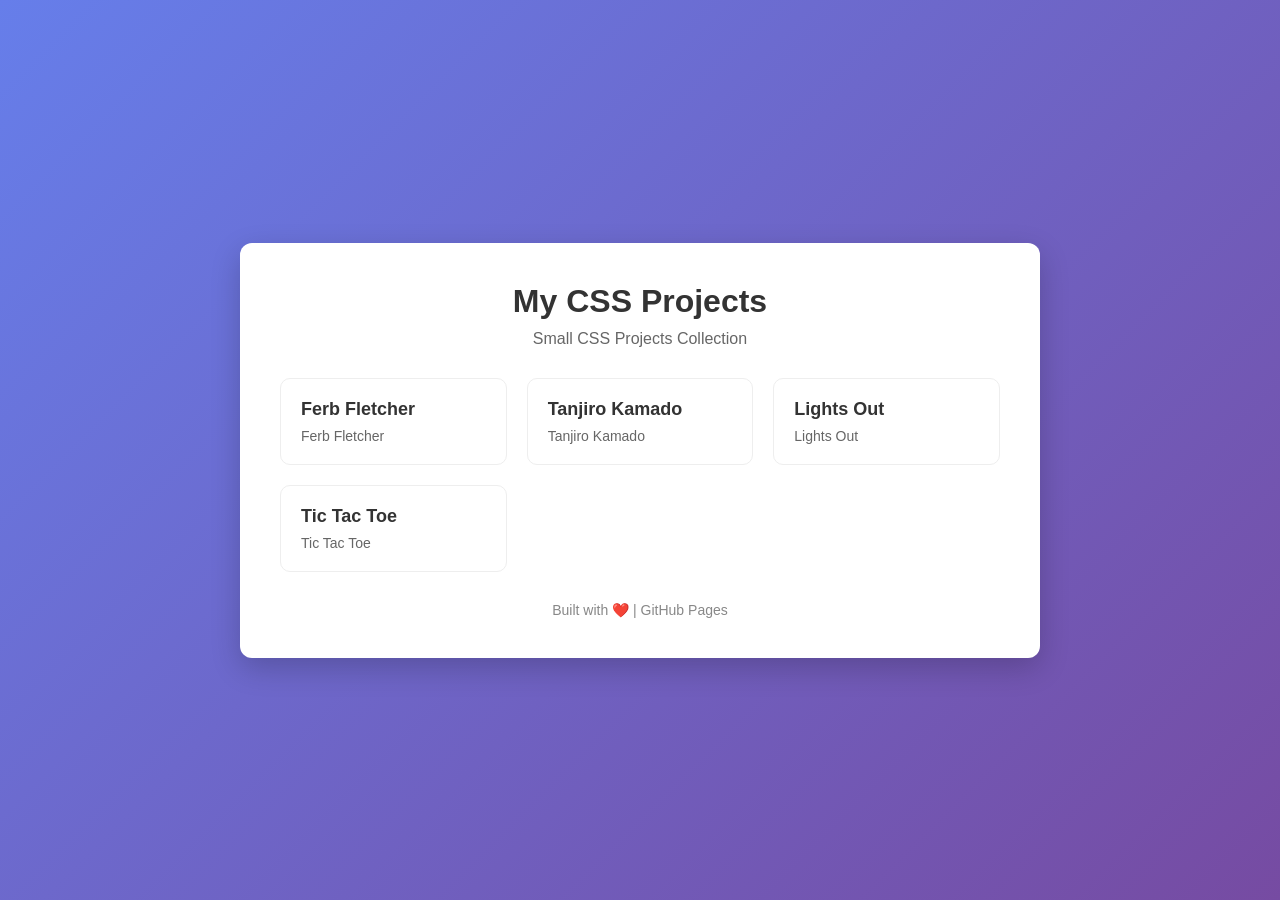
<file: index.html>
<!DOCTYPE html>
<html lang="en">
<head>
  <meta charset="UTF-8">
  <meta name="viewport" content="width=device-width, initial-scale=1.0">
  <title>My CSS Projects</title>
  <style>
    * {
      margin: 0;
      padding: 0;
      box-sizing: border-box;
      font-family: Arial, Helvetica, sans-serif;
    }

    body {
      background: linear-gradient(135deg, #667eea, #764ba2);
      min-height: 100vh;
      display: flex;
      align-items: center;
      justify-content: center;
      color: #333;
    }

    .container {
      background: white;
      padding: 40px;
      border-radius: 12px;
      width: 90%;
      max-width: 800px;
      box-shadow: 0 10px 30px rgba(0,0,0,0.2);
    }

    h1 {
      text-align: center;
      margin-bottom: 10px;
      color: #333;
    }

    .subtitle {
      text-align: center;
      color: #666;
      margin-bottom: 30px;
    }

    .projects {
      display: grid;
      grid-template-columns: repeat(auto-fit, minmax(200px, 1fr));
      gap: 20px;
    }

    .project-card {
      border: 1px solid #eee;
      padding: 20px;
      border-radius: 10px;
      transition: 0.3s ease;
      text-decoration: none;
      color: inherit;
    }

    .project-card:hover {
      transform: translateY(-5px);
      box-shadow: 0 8px 20px rgba(0,0,0,0.1);
      border-color: #667eea;
    }

    .project-title {
      font-size: 18px;
      font-weight: bold;
      margin-bottom: 8px;
    }

    .project-desc {
      font-size: 14px;
      color: #666;
    }

    footer {
      text-align: center;
      margin-top: 30px;
      color: #888;
      font-size: 14px;
    }

  </style>
</head>
<body>
  <div class="container">
    <h1>My CSS Projects</h1>
    <p class="subtitle">Small CSS Projects Collection</p>

    <div class="projects">
      
      <!-- Project 1 -->
      <a href="./Ferb Fletcher" class="project-card">
        <div class="project-title">Ferb Fletcher</div>
        <div class="project-desc">Ferb Fletcher</div>
      </a>

      <!-- Project 2 -->
      <a href="./Tanjiro Kamado" class="project-card">
        <div class="project-title">Tanjiro Kamado</div>
        <div class="project-desc">Tanjiro Kamado</div>
      </a>

      <!-- Project 3 -->
      <a href="./Lights Out" class="project-card">
        <div class="project-title">Lights Out</div>
        <div class="project-desc">Lights Out</div>
      </a>

      <!-- Project 4 -->
      <a href="./Tic-Tac-Toe" class="project-card">
        <div class="project-title">Tic Tac Toe</div>
        <div class="project-desc">Tic Tac Toe</div>
      </a>

    </div>

    <footer>
      Built with ❤️ | GitHub Pages
    </footer>

  </div>
</body>
</html>
</file>
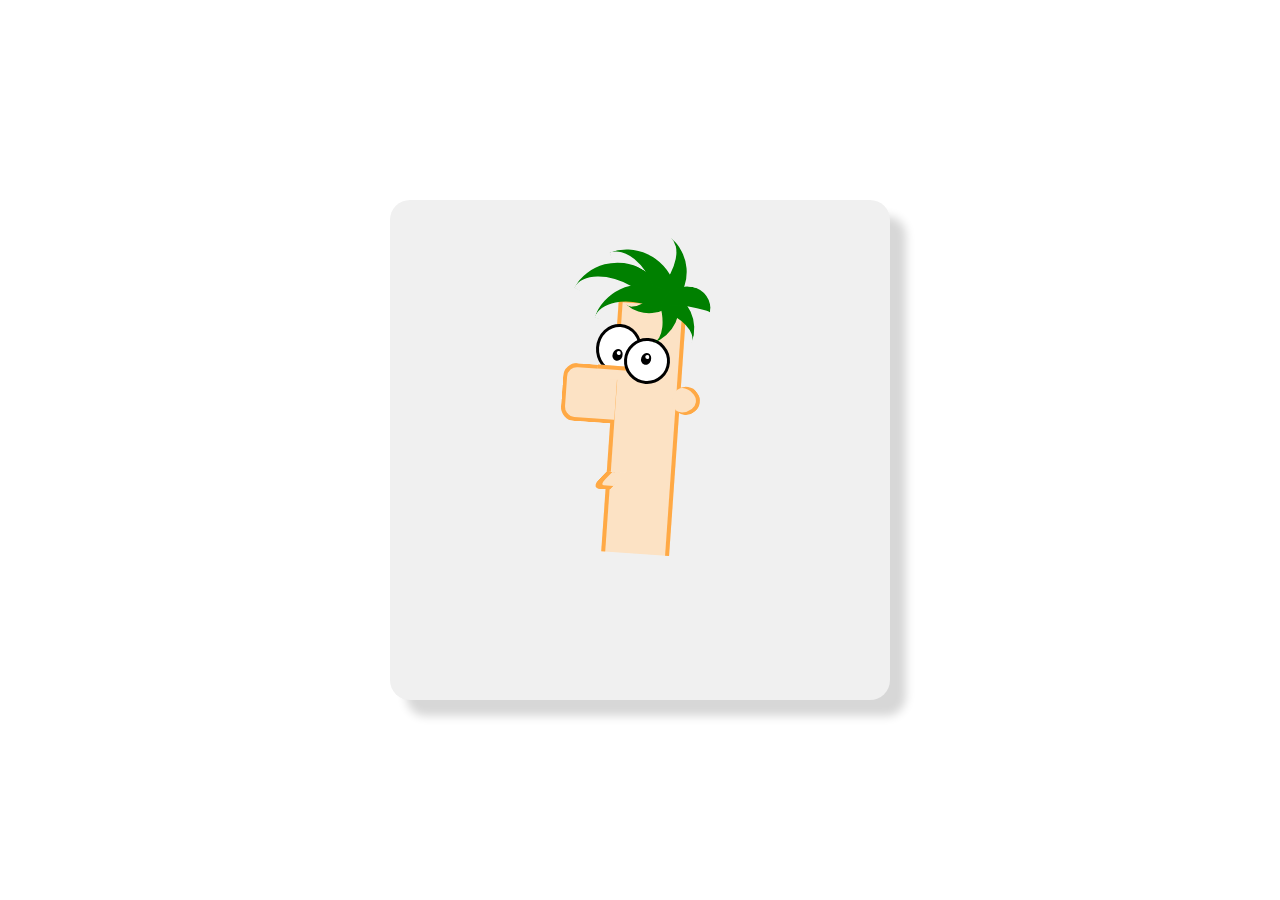
<file: Ferb Fletcher/index.html>
<!DOCTYPE html>
<html>
<head>
	<title></title>
	<link rel="stylesheet" type="text/css" href="style.css">
</head>
<body>
	<div class="container">
		<div class="face"></div>
		<div class="nose"></div>
		<div class="eye"></div>
		<div class="eye eye1"></div>
		<div class="hair">
			<div></div>
			<div></div>
			<div></div>
			<div></div>
			<div></div>
		</div>
	</div>
</body>
</html>
</file>
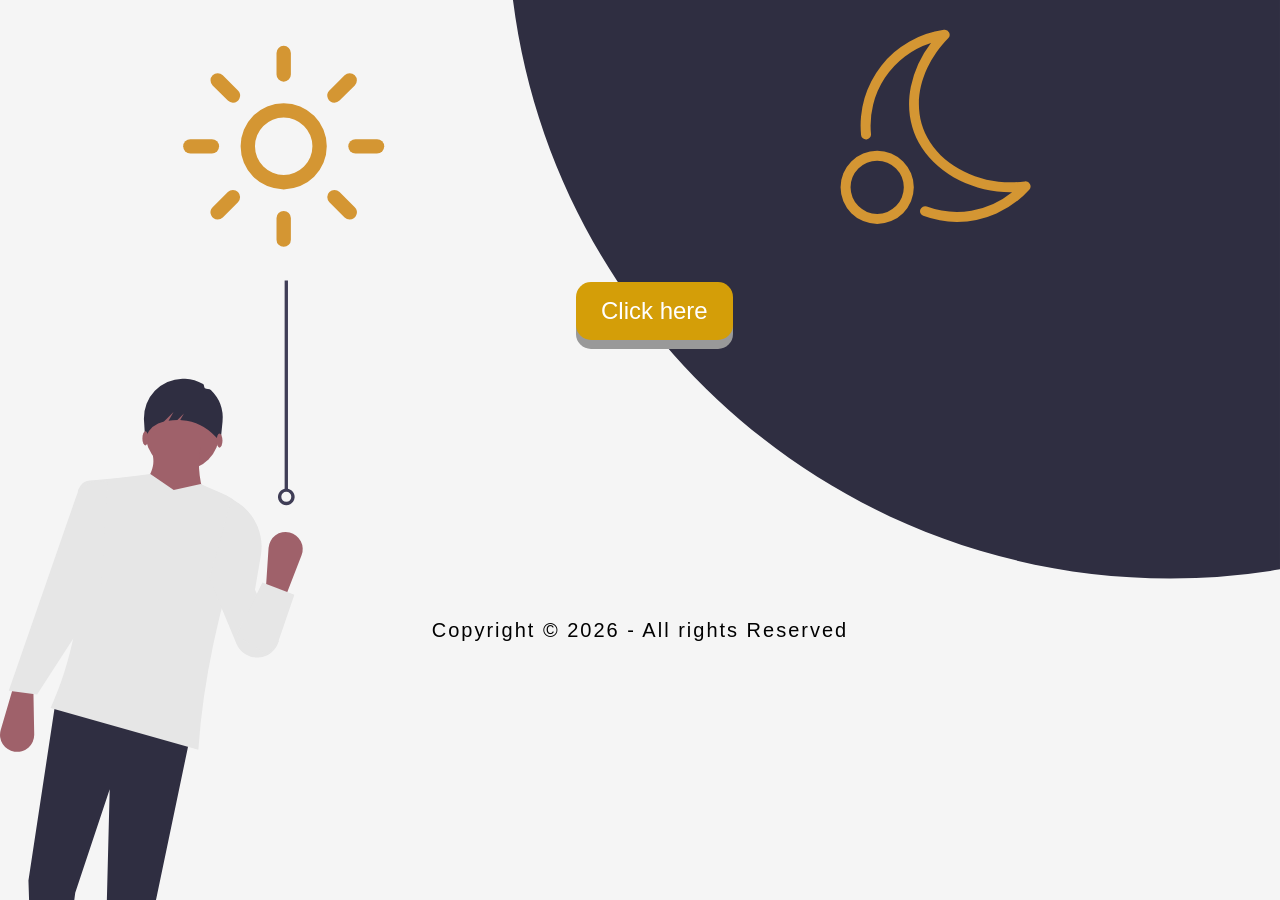
<file: Lights Out/index.html>
<!DOCTYPE html>
<html lang="en">
    <head>
        <meta charset="UTF-8" />
        <meta name="viewport" content="width=device-width, initial-scale=1.0" />
        <title>Lights out</title>
        <link rel="stylesheet" type="text/css" href="style.css">
    </head>

    <body>
        <button class="button" onclick="myFunction()">Click here</button>
        <footer>
            Copyright © 2026 - All rights Reserved
        </footer>

        <script>
            function myFunction() {
                var element = document.body;
                element.classList.toggle("dark-mode");
            }
        </script>
    </body>
</html>
</file>
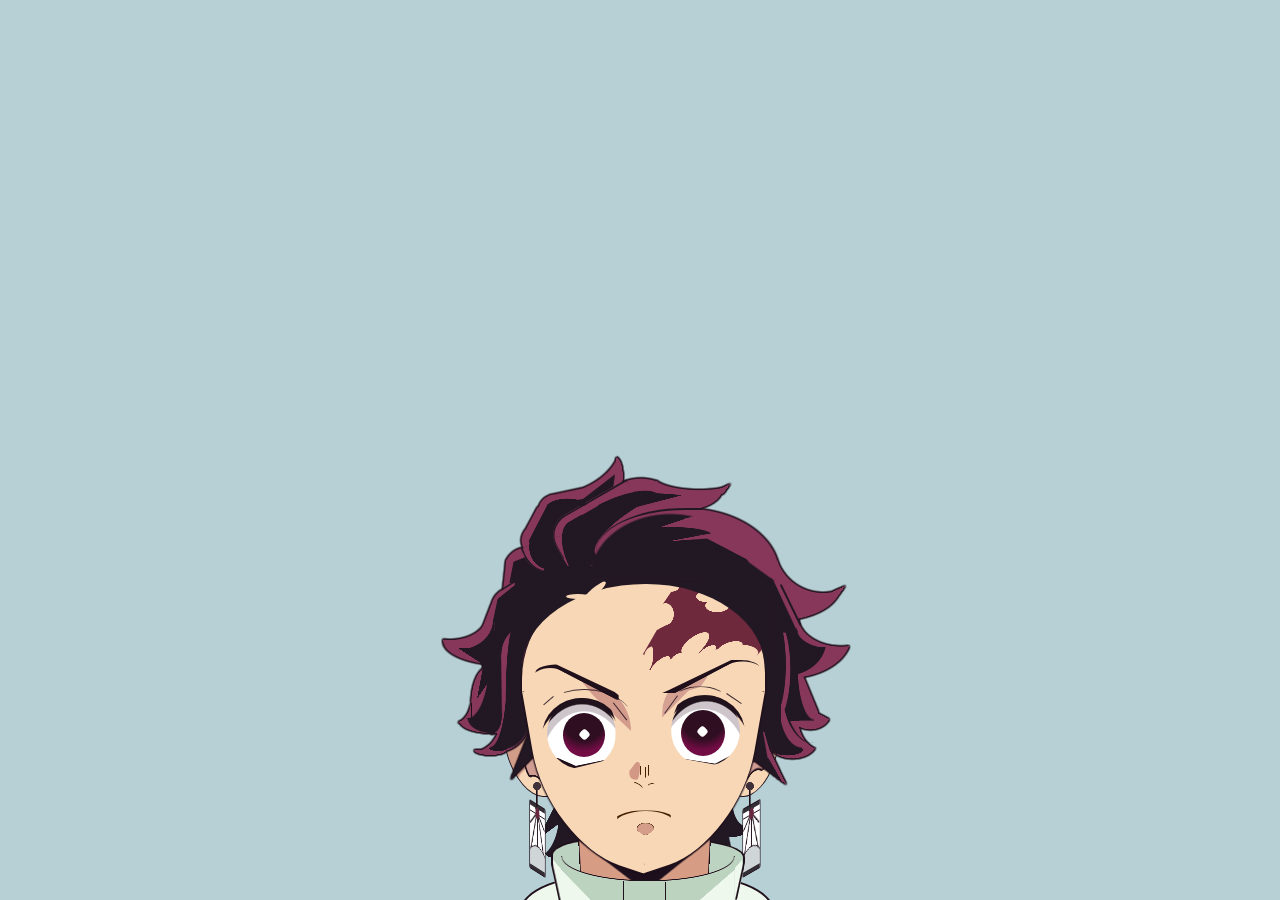
<file: Tanjiro Kamado/index.html>
<!DOCTYPE html>
<html>
<head>
  <meta charset="utf-8">
  <meta name="viewport" content="width=device-width, initial-scale=1">
  <title></title>
  <link rel="stylesheet" href="style.css">
</head>
<body>
<div class="kamado">
  <div class="b-neck"></div>
  <div class="neck"></div>
  <div class="ear-r"></div>
  <div class="earing-r"></div>
  <div class="ear-l"></div>
  <div class="earing-l"></div>
  <div class="hair"></div>
  <div class="face"><div></div></div>
  <div class="eye-r"></div>
  <div class="eye-l"></div>
  <div class="u-eye-l"></div>
  <div class="u-eye-r"></div>
  <div class="mouth"></div>
  <div class="b-hair"></div>
  <div class="f1"></div>
  <div class="f2"></div>
  <div class="f3"></div>
  <div class="f4"></div>
  <div class="f5"></div>
  <div class="f6"></div>
  <div class="f7"></div>
  <div class="f8"></div>
</div>

</body>
</html>
</file>
<file: Ferb Fletcher/style.css>
.container {
	position: absolute;
	background: #f0f0f0;
	height: 500px;
	width: 500px;
	left: 50%;
	top: 50%;
	transform: translate(-50%, -50%);
	box-shadow: 16px 16px 10px #d7d7d7;
	border-radius: 20px;
}

.face {
	position: relative;
	background: #fce2c4;
	height: 250px;
	width: 60px;
	left: 220px;
	top: 100px;
	border: 4px solid #ffa945;
	border-bottom: none;
	transform: rotate(4deg);
}

.face::before {
	content: "";
	position: absolute;
	background: #fce2c4;
	height: 14px;
	width: 14px;
	left: -12px;
	top: 170px;
	transform: skew(-40deg);
	border-left: 6px solid #ffa945;
	border-bottom: 4px solid #ffa945;
	border-bottom-left-radius: 10px;
}

.face::after {
	content: "";
	position: absolute;
	height: 24px;
	width: 24px;
	background: #fce2c4;
	border-radius: 50%;
	border: 4px solid #ffa945;
	left: 56px;
	top: 80px;
	border-left: none;
	border-top: none;
	transform: rotate(-40deg);
}

.nose {
	position: relative;
	height: 50px;
	width: 50px;
	background: #fce2c4;
	border: 4px solid #ffa945;
	left: 172px;
	bottom: 90px;
	border-right: none;
	border-radius: 14px 0 0 14px;
	transform: rotate(4deg);
	z-index: 1;
}

.nose::after {
	content: "";
	position: absolute;
	height: 10px;
	width: 30px;
	background: #fce2c4;
	border-top: 4px solid #ffa945;
	left: 30px;
	top: -4px;
}

.eye {
	position: relative;
	height: 44px;
	width: 40px;
	border-radius: 50%;
	background: white;
	border: 3px solid black;
	bottom: 188px;
	left: 206px;
	transform: rotate(4deg);
	z-index: 0;
}

.eye::before {
	content: "";
	position: absolute;
	height: 12px;
	width: 10px;
	border-radius: 50%;
	background: black;
	left: 14px;
	top: 22px;
	transform: rotate(16deg);
}

.eye::after {
	content: "";
	position: absolute;
	height: 4px;
	width: 4px;
	border-radius: 50%;
	background: white;
	left: 18px;
	top: 24px;
}

.eye1 {
	height: 40px;
	width: 40px;
	bottom: 224px;
	left: 234px;
	z-index: 10;
}

.eye1::before {
	top: 12px;
}

.eye1::after {
	top: 14px;
}

.hair {
	position: relative;
	z-index: -2;
	bottom: 252px;
	left: 10px;
	z-index: 100;
}

.hair>div:nth-child(1) {
	position: absolute;
	background: transparent;
	height: 30px;
	width: 100px;
	border-top: 20px solid green;
	border-radius: 50px 40px 0 0;
	bottom: 40px;
	left: 180px;
	transform: rotate(30deg);
}

.hair>div:nth-child(2) {
	position: absolute;
	background: transparent;
	height: 30px;
	width: 100px;
	border-top: 20px solid green;
	border-radius: 50px 40px 0 0;
	bottom: 40px;
	left: 200px;
	transform: rotate(70deg);
}

.hair>div:nth-child(3) {
	position: absolute;
	background: transparent;
	height: 30px;
	width: 80px;
	border-top: 20px solid green;
	border-radius: 50px 40px 0 0;
	bottom: 50px;
	left: 220px;
	transform: rotate(130deg);
}

.hair>div:nth-child(4) {
	position: absolute;
	background: transparent;
	height: 30px;
	width: 100px;
	border-top: 20px solid green;
	border-radius: 50px 40px 0 0;
	bottom: 20px;
	left: 200px;
	transform: rotate(20deg);
}

.hair>div:nth-child(5) {
	position: absolute;
	background: transparent;
	height: 30px;
	width: 50px;
	border-top: 20px solid green;
	border-radius: 50px 40px 0 0;
	bottom: 20px;
	left: 260px;
	transform: rotate(10deg);
}
</file>
<file: Lights Out/style.css>
* {
box-sizing: border-box;
}

body {
    background-image: url(Dark.svg);
    background-size: cover;
    background-repeat: no-repeat;
    background-position: center;
    background-attachment: fixed;
    margin: 0;
    transition: 5s;
    transform-origin: right;
    transform: scaleX(1);
    background-color: whitesmoke;
}

.dark-mode {
    background-color: black;
    color: white;
    transition: 3s;
    transform-origin: left;
    transform: scaleX(1);
}

.button {
    display: inline-block;
    padding: 15px 25px;
    font-size: 24px;
    cursor: pointer;
    text-align: center;
    text-decoration: none;
    outline: none;
    color: #fff;
    background-color: rgb(212, 158, 8);
    border: none;
    border-radius: 15px;
    box-shadow: 0 9px #999;
    margin-left: 45%;
    margin-right: auto;
    display: block;
    margin-top: 22%;
    margin-bottom: 0%;
}

.button:hover {
    background-color: #3e8e41;
}

.button:active {
    background-color: #3e8e41;
    box-shadow: 0 5px #666;
    transform: translateY(4px);
}

footer {
    width: 100%;
    background-color: transparent;
    font-family: Verdana, Geneva, Tahoma, sans-serif;
    text-align: center;
    letter-spacing: 2px;
    font-size: 20px;
    margin-top: 279px;
}

@media screen and (max-width: 1200px) {
    .button {
        margin-left: auto;
        margin-right:auto;
        margin-top: 280px;  
    }
}
</file>
<file: Tanjiro Kamado/style.css>
.kamado {
  --s:#f8d7b6;
  width: min(100vmin,445px);
  aspect-ratio:1;
  margin:auto auto 0;
  position: relative;
  overflow: hidden;
  z-index: 0;
}
.kamado:after {
    content: "";
    position: absolute;
    width: 2.4%;
    height: 4%;
    background: #d29785;
    left: 47.6%;
    top: 69%;
    border-radius: 75% 25% 34% 66% / 60% 19% 81% 40%;
    clip-path: polygon(0% 50%,65% 0,100% 0,100% 100%,0 100%);
}
.kamado:before {
    content: "";
    position: absolute;
    right: 22%;
    top: 37%;
    width: 28%;
    height: 12%;
    background: 
      linear-gradient(#6e293c 0 0) 100% 42%/16% 9%,
      radial-gradient(102% 102% at 0 100%,#0000 97%,#6e293c) 100% 59%/27% 23%,
      radial-gradient(farthest-side,var(--s) 96%,#0000) 39% 74%/13% 19%,
      linear-gradient(to bottom right,#0000 30%,var(--s) 34% 65%,#0000 70%)71% 79%/57% 35%,
      radial-gradient(farthest-side,var(--s) 96%,#0000) 44% 74%/14% 64%,
      radial-gradient(farthest-side,var(--s) 96%,#0000) 59% 67%/11% 29%,
      radial-gradient(farthest-side,var(--s) 96%,#0000) 78% 54%/18% 26%,
      radial-gradient(farthest-side,var(--s) 96%,#0000) 27% 100%/10% 33%,
      radial-gradient(farthest-side,var(--s) 96%,#0000) 40% 40%/16% 42%;
    background-repeat: no-repeat;
    z-index: 1;
    transform: skewX(-42deg);
}
.face {
    position: absolute;
    inset: 28% 22% 47% 23.5%;
    background: 
      linear-gradient(var(--s) 0 0) 63% 80%/10% 10%,
      radial-gradient(farthest-side,var(--s) 96%,#0000) 50% 77%/8% 34%,
      radial-gradient(farthest-side,var(--s) 96%,#0000) 84% 20%/10% 12%,
      radial-gradient(farthest-side,var(--s) 96%,#0000) 78% 11%/8% 10%,
      linear-gradient(to bottom right,var(--s) 48%,#0000 52%) 58% 43%/8% 9%,
      radial-gradient(farthest-side,var(--s) 96%,#0000) 62% 3%/7% 8%,
      linear-gradient(to bottom right,var(--s) 48%,#0000 52%) 57% 39%/7% 32%,
      linear-gradient(to bottom right,var(--s) 49%,#0000 51%) 61% 0%/10% 32%,
      radial-gradient(farthest-side,var(--s) 96%,#0000) 60% 26%/7% 20%,
      conic-gradient(from 9deg at 51% 82%,#6e293c 66deg,#0000 0),var(--s);
    background-repeat:no-repeat;
    border-radius: 40% 40% 0 0/89% 84% 0 0;
    filter: drop-shadow(0 0 1px #20101b) drop-shadow(0 0 0px #20101b) drop-shadow(0 0 0px #20101b)
}
.face div {
    position: absolute;
    inset: 98% 0 -157%;
    background: 
      linear-gradient(#422102 0 0) 49% 46%/1px 5%,
      linear-gradient(#422102 0 0) 52% 46%/1px 6%,
      linear-gradient(#422102 0 0) 51% 47%/1px 6%,
      var(--s);
    background-repeat: no-repeat;
    clip-path: polygon(0 0,100% 0,50% 100%);
}
.face div:before {
    content: "";
    position: absolute;
    width: 5%;
    height: 3%;
    left: 45%;
    bottom: 43%;
    border-top: 1px solid #422102;
    border-radius: 100% 100% 0 0;
    transform: rotate(29deg);
    clip-path: inset(0 0 0 15%);
}
.face div:after {
    content: "";
    position: absolute;
    width: 3%;
    height: 2%;
    right: 45%;
    bottom: 44%;
    border-top: 1px solid #422102;
    border-radius: 100% 100% 0 0;
    transform: rotate(-13deg);
}
.face:before {
    content: "";
    position: absolute;
    top: 100%;
    right: 0;
    background: var(--s);
    height: 135%;
    width: 37%;
    border-bottom-right-radius: 72% 59%;
    border-bottom-left-radius: 1%;
    transform-origin: top right;
    transform: skewX(-10deg) skewY(-20deg);
}
.face:after {
    content: "";
    position: absolute;
    top: 100%;
    left: 0;
    background: var(--s);
    height: 135%;
    width: 38%;
    border-bottom-left-radius: 72% 59%;
    border-bottom-right-radius: 5%;
    transform-origin: top left;
    transform: skewX(10deg) skewY(20deg);
}
.eye-r {
    position: absolute;
    right: 27.5%;
    top: 54%;
    width: 15.5%;
    height: 16%;
    background: 
      linear-gradient(to bottom left,#0000 42%,#20101b 46%) 66% 102%/86% 13%,
      linear-gradient(to bottom right,#0000 42%,#20101b 46%) 88% 104%/39% 20%,
      radial-gradient(69% 92% at 51% 100%,#0000 98%,#20131d),
      radial-gradient(64% 81% at 47% 100%,#0000 98%,#cec5ca),
      #ffffff;
    background-repeat: no-repeat;
    border-radius: 50%;
    z-index:3;
    clip-path: polygon(0 0,100% 0,100% 104%,0 86%);
}
@supports (-moz-appearance:none) {
  .eye-r { 
    clip-path: polygon(0 0,100% 0,100% 104%,0 87%); 
  } 
}
.eye-r:before {
    content: "";
    position: absolute;
    background: radial-gradient(83% 96% at 50% 0,#0000 66%,#710c44 91%),#2f0e21;
    border-radius: 50%;
    inset: 20% 22% 15% 14%;
}
.eye-r::after {
    content: "";
    position: absolute;
    aspect-ratio: 1;
    width: 13%;
    background: #fff;
    top: 45%;
    left: 39%;
    transform: rotate(45deg);
    border-radius: 37%;
}
.eye-l {
    position: absolute;
    left: 29%;
    top: 54.5%;
    width: 15.5%;
    height: 16%;
    background: 
      linear-gradient(to bottom left,#0000 42%,#20101b 46%) 18% 100%/35% 15%,
      linear-gradient(to bottom right,#0000 42%,#20101b 46%) 75% 101%/65% 13%,
      radial-gradient(70% 92% at 51% 100%,#0000 98%,#20131d),
      radial-gradient(64% 82% at 54% 100%,#0000 98%,#cec5ca),#ffffff;
    background-repeat: no-repeat;
    border-radius: 50%;
    z-index:3;
    clip-path: polygon(0 0,100% 0,100% 85%,0 109%);
}
.eye-l:before {
    content: "";
    position: absolute;
    background: radial-gradient(83% 96% at 50% 0,#0000 66%,#710c44 91%),#2f0e21;
    border-radius: 50%;
    inset: 22% 15% 17% 24%;
}
.eye-l:after {
    content: "";
    position: absolute;
    aspect-ratio: 1;
    width: 13%;
    background: #fff;
    top: 45%;
    right: 39%;
    transform: rotate(45deg);
    border-radius: 37%;
}
.mouth {
    position: absolute;
    bottom: 13%;
    left: 43%;
    width: 14%;
    height: 6%;
    border-radius: 56% 50% 0 0;
    border: 4px solid #422102;
    border-top-width: 1px;
    clip-path: inset(0 12% 18%);
}
.mouth:before {
    content: "";
    position: absolute;
    background: conic-gradient(from -57deg at 50% 111%,#d49d89 110deg,#0000 0);
    inset: 42% 34% 13% 38%;
    border-radius: 50%;
    filter: drop-shadow(0 0 0px #422102) drop-shadow(0 0 0px #422102) drop-shadow(0 0 0px #422102) drop-shadow(0 0 0px #422102);
}
.u-eye-l:before {
    content: "";
    position: absolute;
    top: 49%;
    right: 35%;
    height: 10%;
    width: 10%;
    background: #d5a193;
    border-radius: 91% 0 0 0;
    clip-path: polygon(0% 45%,113% -8%,86% 31%,59% 40%,0 100%);
}
.u-eye-l:after {
    content: "";
    position: absolute;
    background: 
      radial-gradient(65% 78% at 50% 100%,#0000 92%,#20101b) 98% -12%/34% 45%,
      linear-gradient(to top left,#0000 49%,#20101b 50%)0% 0%/76% 120%;
    background-repeat: no-repeat;
    border-top-right-radius: 20% 25%;
    right: 23%;
    top: 46%;
    height: 7.5%;
    width: 22%;
    clip-path: polygon(71% 0,100% 0,100% 100%,0% 100%,8% 89%);
}
.u-eye-r:before {
    content: "";
    position: absolute;
    background: #d39b8c;
    left: 37%;
    top: 51%;
    width: 11%;
    height: 11%;
    border-top-right-radius: 100%;
    clip-path: polygon(0 0,100% 0,100% 100%,37% 41%,23% 28%);
}
.u-eye-r:after {
    content: "";
    position: absolute;
    background: 
      radial-gradient(65% 78% at 50% 100%,#0000 92%,#20101b) 0% 0%/34% 45%,
      linear-gradient(to top right,#0000 49%,#20101b 50%) 0% 90%/94% 121%;
    background-repeat: no-repeat;
    left: 26.5%;
    top: 47%;
    width: 20%;
    height: 8%;
    border-top-left-radius: 30% 25%;
    clip-path: polygon(0 0,23% 0,89% 78%,100% 100%,0 100%);
}

.ear-r {
    position: absolute;
    width: 9%;
    height: 16%;
    background: #f8d7b6;
    right: 17%;
    bottom: 23%;
    border-radius: 0 43% 47% 50%/0 23% 45% 95%;
    transform-origin: top;
    transform: skewX(-18deg);
    border: 1px solid #20101b;
    overflow: hidden;
}
.ear-r:before {
    content: "";
    position: absolute;
    inset: 14% 19% 19% 37%;
    background: radial-gradient(86% 59% at 101% 100%,var(--s) 89%,#20101b 91% 94%,#0000),#d19d92;
    box-shadow: -2px 2px 0 0 inset #20101b;
    border-radius: 0 32% 0 0;
    transform-origin: left;
    transform: skewY(40deg);
    clip-path: polygon(0 0,100% 0,100% 42%,0 100%);
}
.earing-r:before,
.earing-l:before{
    content: "";
    position: absolute;
    right: 22%;
    bottom: 6%;
    width: 6%;
    height: 15.5%;
    background: 
      radial-gradient(farthest-side,#66263e 98%,#0000) 50% 6%/27% 17%,
      linear-gradient(#332e35 0 0) top/100% 6%,
      linear-gradient(#332e35 0 0) bottom/100% 6%,
      radial-gradient(75% 39% at bottom,#d0d5d8 95%,#20101b 97% 99%,#0000) , 
      linear-gradient(to top left,#0000 46%,#20101b 48% 50%,#0000 54%) 0 0/54% 80%,
      linear-gradient(to top right,#0000 46%,#20101b 48% 50%,#0000 54%) 100% 0/54% 80%,
      linear-gradient(to top right,#0000 46%,#20101b 48% 50%,#0000 54%) 100% 0/74% 33%,
      linear-gradient(to top left,#0000 46%,#20101b 48% 50%,#0000 54%) 0 0/74% 33%,
      linear-gradient(#20101b 0 0) 50%/4% 100%, 
      linear-gradient(#20101b 0 0) 0% 14%/100% 2% #fff;
    background-repeat: no-repeat;
    transform: rotateY(48deg) skewY(-21deg);
    box-sizing: border-box;
    border: 1px solid #20101b;
    border-radius: 2px;
    z-index:-1;
}
.earing-l:before {
    left: 24%;
    right:auto;
    transform: rotateY(-53deg) skewY(21deg);
}
.earing-r:after,
.earing-l:after{
    content: "";
    position: absolute;
    right: 24%;
    bottom: 21%;
    width: 2.5%;
    height: 5.5%;
    background: 
      radial-gradient(farthest-side,#40303a 95%,#0000) top/73% 34%,
      linear-gradient(#20101b 0 0) 50%/15% 100%;
    background-repeat: no-repeat;
}

.earing-l:after {
    left: 25.5%;
    right:auto;
}

.ear-l {
    position: absolute;
    width: 10%;
    height: 16%;
    background: radial-gradient(55% 41% at bottom,var(--s) 95%,#d19d88 );
    left: 18%;
    bottom: 23%;
    border-radius: 31% 0 0 63%/51% 0 0 70%;
    transform-origin: top;
    transform: skewX(16deg);
    border: 1px solid #20101b;
}
.ear-l:before {
    content: "";
    position: absolute;
    inset: 35% 0% 8% 30%;
    background: radial-gradient(34% 45% at 19% 105%,var(--s) 87%,#20101b 91% 98%,#0000),      #d19d92;
    box-shadow: 2px 0px 0 inset #20101b;
    border-radius: 34% 0 0 66%/51% 0 0 71%;
    clip-path: polygon(0 0,100% 0,100% 101%, 0% 64%);
}

.neck {
    content: "";
    position: absolute;
    inset: 86% 26.5% 0% 30%;
    background: 
      linear-gradient(to bottom left,#0000 48%,#20101b 53%) -3% 0/9% 132%,
      linear-gradient(to bottom right,#0000 48%,#20101b 53%) 102% 100%/6% 86%,
      linear-gradient(to bottom left,#0000 49%,#eef8ed 50%) 0% 100%/18% 66%,
      linear-gradient(to bottom right,#0000 49%,#eef8ed 50%) 100% 100%/18% 66%,#bcd3c1;
    background-repeat: no-repeat;
    border-radius: 27% 38% 0 0/27% 31% 0 0;
    clip-path: polygon(-3% 0,103% 0,96% 100%,4% 100%);
    border: 2px solid #20101b;
    border-bottom: 0;
}
.neck:before {
    content: "";
    position: absolute;
    inset: 0 18% -9% 14%;
    background: 
      linear-gradient(#1d0f1c 0 0)50%/10% 100%,
      linear-gradient(to bottom left,#1d0f1c 49%,#0000 51%) -3% 0%/50% 75%,
      linear-gradient(to bottom right,#1d0f1c 49%,#0000 51%) 101% 0%/50% 79% #d69c84;
    background-repeat: no-repeat;
    border-right: 1px solid #20101b;
    border-left: 1px solid #20101b;
    transform: perspective(100px) rotateX(-5deg);
}
.neck:after {
    content: "";
    position: absolute;
    inset: 28% 4% 0 4%;
    background: 
      linear-gradient(#20101b 0 0) 60% 100%/1px 43%,
      linear-gradient(#20101b 0 0) 36% 100%/1px 45%,
      linear-gradient(to bottom left,#0000 49%,#eef8ed 50%) 0% 100%/17% 70%,
      linear-gradient(to bottom right,#0000 49%,#eef8ed 50%) 100% 100%/20% 70%,
      radial-gradient(50% 57% at top,#0000 98%,#bcd3bf);
    background-repeat: no-repeat;
    filter: drop-shadow(0px -1px 0px #20101b);
}
.b-neck {
    position: absolute;
    inset: 94% 20% -17% 23%;
    border-radius: 37% 37% 0 0;
    background: #eef8ed;
    border: 2px solid #20101b;
}
.b-hair {
    position: absolute;
    inset: 29% 22% 52% 23.5%;
    border-radius: 51% 49% 0 0/100% 100% 0 0;
    box-shadow: 0 0 0 30vmin #221823;
    clip-path: inset(-7% -3% 0 -3%);
    z-index: 3
}
.hair {
    --h: #87375a;
    --t: #221823;
    position: absolute;
    inset: 0 3% 26% 5%;
    background: 
      radial-gradient(50% 76% at 50% 0,var(--h) 96%,#0000) 9% 91.5%/8% 2%,
      radial-gradient(100% 100% at 0 0,var(--h) 98%,#0000) 15.5% 89%/8% 11%,
      radial-gradient(104% 104% at 0 0,#0000 98%,var(--h))8% 89%/7% 9%,
      linear-gradient(var(--h) 0 0)8% 80%/3% 7%,
      radial-gradient(100% 93% at 100% 100%,var(--h) 96%,#0000) 8% 72%/4% 12%,
      radial-gradient(100% 108% at 0% 0,#0000 96%,var(--h)) 3% 80%/5% 7%,
      radial-gradient(47% 75% at 50% 0,var(--h) 96%,#0000) 5% 85%/17% 5%,
      linear-gradient(var(--h) 0 0) 18% 50%/10% 10%,
      linear-gradient(var(--h) 0 0) 21% 37%/10% 10%,
      linear-gradient(var(--h) 0 0) 26% 27%/10% 18%,
      linear-gradient(var(--h) 0 0) 13% 75%/18% 30%,
      radial-gradient(146% 82% at 144% 0,var(--h) 96%,#0000)1% 62%/10% 9%,
      radial-gradient(91% 93% at 17% 0,#0000 96%,var(--h))1% 53%/10% 8%,
      linear-gradient(111deg,#0000 49%,var(--h) 52%) 7% 49%/10% 7%,
      radial-gradient(52% 100% at 50% 100%,var(--h) 94%,#0000) 14% 43%/10% 7%,
      linear-gradient(96deg,#0000 49%,var(--h) 52%) 12% 35%/10% 9%,
      radial-gradient(56% 100% at 50% 100%,var(--h) 94%,#0000) 18% 30%/10% 7%,
      radial-gradient(100% 62% at 100% 35%,var(--h) 94%,#0000) 21% 25%/5% 9%,
      linear-gradient(118deg,#0000 51%,var(--h) 53%) 18% 17%/12% 8%,
      radial-gradient(108% 86% at 100% 100%,var(--h) 95%,#0000) 25% 12%/3.5% 6%,
      linear-gradient(168deg,#0000 47%,var(--h) 51%) 29% 7%/8% 10%,
      conic-gradient(from -145deg at 100% 0,#0000 ,var(--h) 2deg 30deg,#0000 32deg) 99% 41%/3% 3%,
      conic-gradient(from -145deg at 100% 0,#0000 ,var(--h) 2deg 30deg,#0000 31deg) 70% 9%/3% 3%,
      radial-gradient(52% 75% at 65% 100%,var(--h) 91%,#0000)47% 6%/12% 5%,
      linear-gradient(var(--h) 0 0) 46% 12%/26% 12%,
      radial-gradient(75% 84% at 66% 0%,#0000 94%,var(--h))63% 6%/16% 6%, 
      radial-gradient(98% 111% at 0% -17%,var(--h) 97%,#0000)66% 12%/10% 6%,
      linear-gradient(var(--h) 0 0) 39% 20%/35% 20%,
      radial-gradient(84% 52% at 0 50%,var(--h) 96%,#0000)44% 1%/2% 11%,
      radial-gradient(106% 112% at 0 0,#0000 98%,var(--h))31% -5%/18% 15%,
      conic-gradient(from -52deg at bottom,#0000,var(--h) 1deg 26deg,#0000 27deg) 95% 100%/23% 15%,
      linear-gradient(var(--h) 0 0) 86% 88%/11% 9%,
      radial-gradient(50% 100% at 50% -35%,var(--h) 96%,#0000) 91% 93.5%/12% 5%,
      radial-gradient(100% 106% at 100% 0%,#0000 98%,var(--h)) 93% 88%/6% 9%,
      linear-gradient(var(--h) 0 0) 92% 80%/5% 2%,
      radial-gradient(50% 100% at 50% -35%,var(--h) 96%,#0000) 95% 84.5%/10% 5%,
      linear-gradient(to bottom left,#0000 47%,var(--h) 50%) 95% 80%/3% 2%,
      linear-gradient(to bottom left,#0000 47%,var(--h) 50%) 92% 75%/5% 15%,
      radial-gradient(112% 123% at -13% -32%,var(--h) 98%,#0000) 101% 65%/14% 10.5%,
      radial-gradient(82% 99% at 85% 0%,#0000 98%,var(--h)) 100% 54%/13% 9.5%,
      radial-gradient(123% 130% at -18% -27%,var(--h) 98%,#0000) 97% 46%/13% 8%,
      radial-gradient(80% 94% at 75% 0%,#0000 98%,var(--h)) 97% 32%/15% 16%,
      radial-gradient(50% 100% at 50% 100%,var(--h) 98%,#0000) 69% 20%/46% 20%,
      linear-gradient(var(--h) 0 0) 85% 71%/18% 40%,
      linear-gradient(var(--h) 0 0) 52% 39%/64% 9%;
    background-repeat: no-repeat;
  filter: drop-shadow(0px 0px 1px #20101b) drop-shadow(0px 0px 0px #20101b) drop-shadow(0px 0px 0px #20101b) drop-shadow(0px 0px 0px #20101b);
}
@supports (-moz-appearance:none) {
  .hair { 
    filter: drop-shadow(0px 0px 1px #20101b) drop-shadow(0px 0px 1px #20101b) drop-shadow(0px 0px 1px #20101b) drop-shadow(0px 0px 0px #20101b);  
  } 
}
.hair:before {
    content: "";
    position: absolute;
    inset: 0;
    background: 
      conic-gradient(from 79deg at 0% 50%,#0000,var(--h)1deg 6deg,#0000 8deg) 63% 25%/11% 5%,
      radial-gradient(50% 83% at 50% 100%,var(--t) 94%,#0000) 58% 22%/21% 3%,
      conic-gradient(from -105deg at 100% 50%,#0000 ,var(--t) 1deg 18deg,#0000 20deg) 54% 6%/12% 14%,
      conic-gradient(from 21deg at 0 100%,#0000 ,var(--t) 1deg 23deg,#0000 24deg) 19% 98%/9% 14%,
      conic-gradient(from 10deg at 0 100%,#0000 ,var(--t) 1deg 23deg,#0000 24deg) 10% 71%/10% 11%,
      radial-gradient(81% 102% at 0% 0%,#0000 96%,var(--t))7% 76%/7% 17%,
      radial-gradient(100% 94% at 100% 0%,var(--t) 94%,#0000 )7% 84%/6% 5%,
      radial-gradient(48% 47% at 50% 0%,var(--t) 94%,#0000 )12.5% 90.8%/5% 2%,
      radial-gradient(66% 83% at 0% 0%,var(--t) 97%,#0000 )19% 92%/12% 30%,
      radial-gradient(66% 83% at 0% 14%,var(--t) 97%,#0000 )13% 84%/4% 6%,
      radial-gradient(82% 100% at 0% 0%,#0000 97%,var(--t) )13% 86%/5% 21%,
      radial-gradient(61% 90% at 100% 100%,var(--t) 95%,#0000)15% 65%/4% 27%,
      linear-gradient(89deg,var(--t) 44%,#0000 49%) 13% 72%/6% 26%,
      conic-gradient(from 90deg at 0 0,var(--t) 33deg,#0000 34deg) 5% 65%/9% 10%,
      radial-gradient(85% 98% at 100% 100%,#0000 98%,var(--t)) 15% 56%/10% 10%,
      radial-gradient(96% 101% at 0 0,#0000 98%,var(--t)) 5% 55%/9% 9%,
      linear-gradient(102deg,#0000 44%,var(--t) 46%) 10% 47%/10% 7%,
      linear-gradient(to bottom right,#0000 46%,var(--t) 49%) 15% 41%/5% 5%,
      radial-gradient(100% 49% at 100% 9%,var(--t) 98%,#0000) 23% 31%/5% 14%,
      linear-gradient(to bottom right,#0000 45%,var(--t) 47%)23% 17%/5% 12%,
      linear-gradient(var(--t) 0 0) 29% 35%/12% 4%,
      radial-gradient(54% 44%at 50% 111%,var(--t) 96%,#0000) 29% 9%/10% 7%,
      linear-gradient(to top right,#0000 39%,var(--h) 40% 65%,#0000 0) 75% 22%/20% 13%,
      conic-gradient(from 71deg at 0 50%,#0000, var(--h)1deg 27deg,#0000 30deg) 60% 15%/11% 20%,
      radial-gradient(50% 100% at 51% 100%,var(--t) 97%,#0000) 60% 22%/40% 20%,
      linear-gradient(-144deg,#0000 49%,var(--t)51% ) 81% 29%/21% 13%,
      linear-gradient(65deg,#0000 36%,var(--t)38% 49%,#0000 50%) 96% 45%/25% 16%,
      radial-gradient(125% 120% at -25% -22%,var(--t) 98%,#0000) 94% 64%/8% 9%,
      radial-gradient(101% 103% at 101% 0%,#0000 96%,var(--t)) 94.5% 56%/8% 6%,
      radial-gradient(72% 70% at 0% 50%,#0000 96%,var(--t)) 86.5% 70%/6% 24%,
      linear-gradient(74deg,#0000 46%,var(--t) 50%) 87% 80%/6% 4%,
      radial-gradient(83% 100% at 100% 0,#0000 96%,var(--t)) 91% 77%/5% 16%,
      linear-gradient(var(--t) 0 0) 80% 80%/8% 20%,
      linear-gradient(74deg,#0000 47%,var(--t) 49%) 82% 88%/7% 7%,
      linear-gradient(80deg,var(--t) 47%,#0000 49%) 84% 92%/12% 9%,
      linear-gradient(var(--t) 0 0) 83% 87%/3% 18%,
      radial-gradient(99% 50% at 0% 50%,var(--t) 96%,#0000 ) 84% 71%/4% 35%,
      radial-gradient(104% 97% at 100% 0%,#0000 96%,var(--t) ) 88% 88%/5.5% 13%,
      radial-gradient(50% 100% at 50% 0,var(--t) 96%,#0000 ) 88% 91%/8% 2%,
      conic-gradient(from -53deg at 100% 100%,#0000, var(--t)1deg 22deg,#0000 24deg) 80% 99%/18% 7%;
    background-repeat: no-repeat;
}
.hair:after {
    content: "";
    position: absolute;
    width: 28%;
    height: 15%;
    background: var(--t);
    top: 14%;
    left: 28%;
    transform: rotate(-30deg);
    border-radius: 20% 58% 0 0/90% 50% 0 0;
    -webkit-mask-image: radial-gradient(57% 42% at 82% 85%,#0000 98%,#000);
}
.b-hair:before {
    content: "";
    position: absolute;
    left: 24%;
    top: 5%;
    height: 8%;
    width: 12%;
    background: var(--s);
    border-radius: 50%;
    transform: rotate(-41deg);
}
.b-hair:after {
    content: "";
    position: absolute;
    left: 18%;
    top: 12%;
    height: 6%;
    width: 10%;
    background: var(--s);
    border-radius: 50%;
}
.f1:before {
    content: "";
    position: absolute;
    right: 9%;
    height: 9%;
    border-left: 2px solid #221823;
    width: 7%;
    bottom: 35%;
    transform: rotate(-16deg);
    border-bottom-left-radius: 57% 90%;
}
.f1:after {
    content: "";
    position: absolute;
    right: 7.5%;
    height: 10%;
    border-left: 2px solid #221823;
    width: 7%;
    bottom: 65%;
    transform: rotate(-26deg);
    transform-origin: bottom right;
}
.f2:before {
    content: "";
    position: absolute;
    width: 24%;
    height: 15%;
    right: 36%;
    top: 12%;
    border-top: 2px solid #221823;
    border-top-left-radius: 84% 64%;
}
.f2::after {
    content: "";
    position: absolute;
    width: 21%;
    height: 8%;
    right: 53%;
    top: 5.5%;
    border-top: 2px solid #221823;
    border-left: 1px solid #221823;
    border-top-left-radius: 24% 63%;
    transform-origin: top right;
    transform: rotate(-30deg);
    box-shadow: 0 0 0 20vmin #221823;
    clip-path: polygon(13% -43%,50% -12%,92% -26%,84% 0,100% 0,95% 100%,0 100%,0% 123%,-22% 111%);
    background: linear-gradient(#87375a 0 0) top/20% 20% no-repeat;
}
.f3:before {
    content: "";
    position: absolute;
    width: 11%;
    height: 7%;
    left: 24%;
    top: 19%;
    border-left: 2px solid #221823;
    border-bottom-left-radius: 50% 93%;
    box-shadow: 0 0 0 20vmin #221823;
    clip-path: polygon(0 0,100% 0,97% 100%,57% 97%,59% 131%,-41% 97%,-21% 35%,3% 32%);
    transform: rotate(-17deg);
}
.f3:after {
    content: "";
    position: absolute;
    width: 5%;
    height: 2px;
    left: 19%;
    top: 30%;
    background: linear-gradient(#221823 0 0) 50%/100% 75% no-repeat;
    transform: rotate(-32deg);
    transform-origin: bottom left;
}
.f4:before {
    content: "";
    position: absolute;
    height: 17%;
    width: 18%;
    background: radial-gradient(64% 95% at 50% 100%,#0000 98%,#20101b);
    border-radius: 50%;
    right: 26.5%;
    top: 54%;
    clip-path: polygon(21% 0,100% 0,100% 100%, -17% 100%);
}
.f4:after {
    content: "";
    position: absolute;
    height: 17%;
    width: 18%;
    background: radial-gradient(64% 95% at 50% 100%,#0000 98%,#20101b);
    border-radius: 50%;
    left: 28%;
    top: 54.5%;
    clip-path: polygon(0% 0,81% 0%,116% 100%, 0% 100%);
}
.f5:before {
    content: "";
    position: absolute;
    border-top: 1px solid #20101bdd;
    width: 23%;
    height: 17%;
    left: 26%;
    top: 52.5%;
    border-radius: 50%;
    clip-path: inset(0 8% 0% 30%);
}
.f5:after {
    content: "";
    position: absolute;
    background: #20101bdd;
    width: 3%;
    height: 1px;
    left: 28%;
    top: 55%;
    transform: rotate(-40deg);
}
.f6:before {
    content: "";
    position: absolute;
    background: #20101bdd;
    width: 5%;
    height: 1px;
    left: 43%;
    top: 57.5%;
    transform: rotate(52deg);
}
.f6:after {
    content: "";
    position: absolute;
    background: #20101bdd;
    width: 4%;
    height: 1px;
    right: 27%;
    top: 54.5%;
    transform: rotate(34deg);
}
.f7:before {
    content: "";
    position: absolute;
    border-top: 1px solid #20101bdd;
    width: 23%;
    height: 26%;
    right: 25%;
    top: 52%;
    border-radius: 50%;
    clip-path: inset(0 30% 0% 30%);
}
.f7:after {
    content: "";
    position: absolute;
    background: #20101bdd;
    width: 5%;
    height: 1px;
    right: 40.5%;
    top: 56%;
    transform: rotate(-54deg);
}
.f8:before {
    content: "";
    position: absolute;
    right: 44%;
    top: 43%;
    width: 5%;
    height: 5%;
    border-radius: 50%;
    box-shadow: 0 0 0 10vmin #6e293c;
    clip-path: inset(-62% 37% 34% -4%);
    transform: rotate(30deg);
}
.f8:after {
    content: "";
    position: absolute;
    inset: 78% 26% 0% 27%;
    background: 
      radial-gradient(50% 79% at 50% 0,#221823 96%,#0000) 100% 32%/15% 8%,
      radial-gradient(64% 85% at 100% 0,#0000 96%,#221823) 100% 0%/11% 30%,
      linear-gradient(-102deg,#0000 36%,#221823 38%)100% 0%/23% 100%,
      radial-gradient(50% 65% at 50% 0,#221823 96%,#0000) 4% 57%/10% 8%,
      linear-gradient(#221823 0 0)11% 26%/10% 26%,
      radial-gradient(95% 108% at 0 0,#0000 97%,#221823) 0% 15%/11% 44%,
      conic-gradient(from 26deg at 0 100%,#0000, #221823 1deg 27deg,#0000 28deg) 0% 1%/36% 37%;
    background-repeat: no-repeat;
    z-index: -2;
}
body {
  margin:0;
  min-height:100vh;
  display:grid;
  background-color: #b7d0d5;
}
</file>
